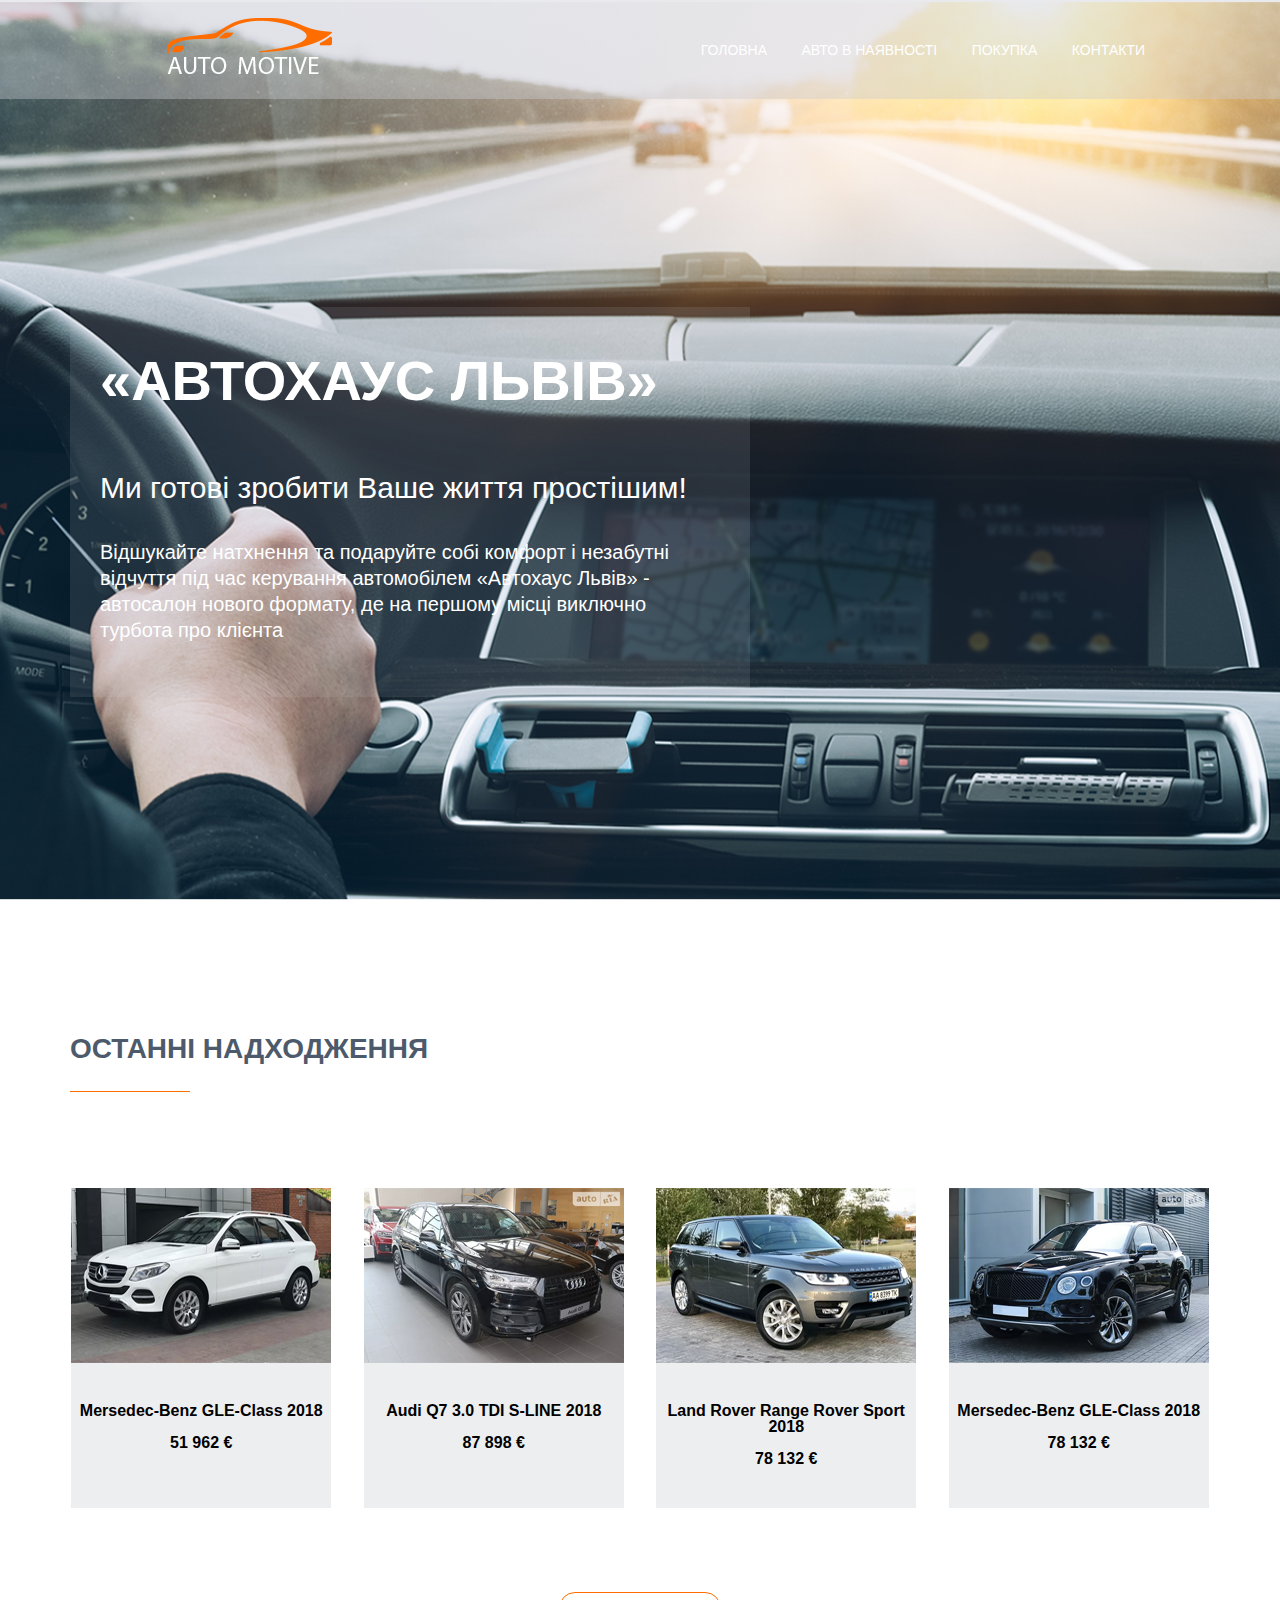
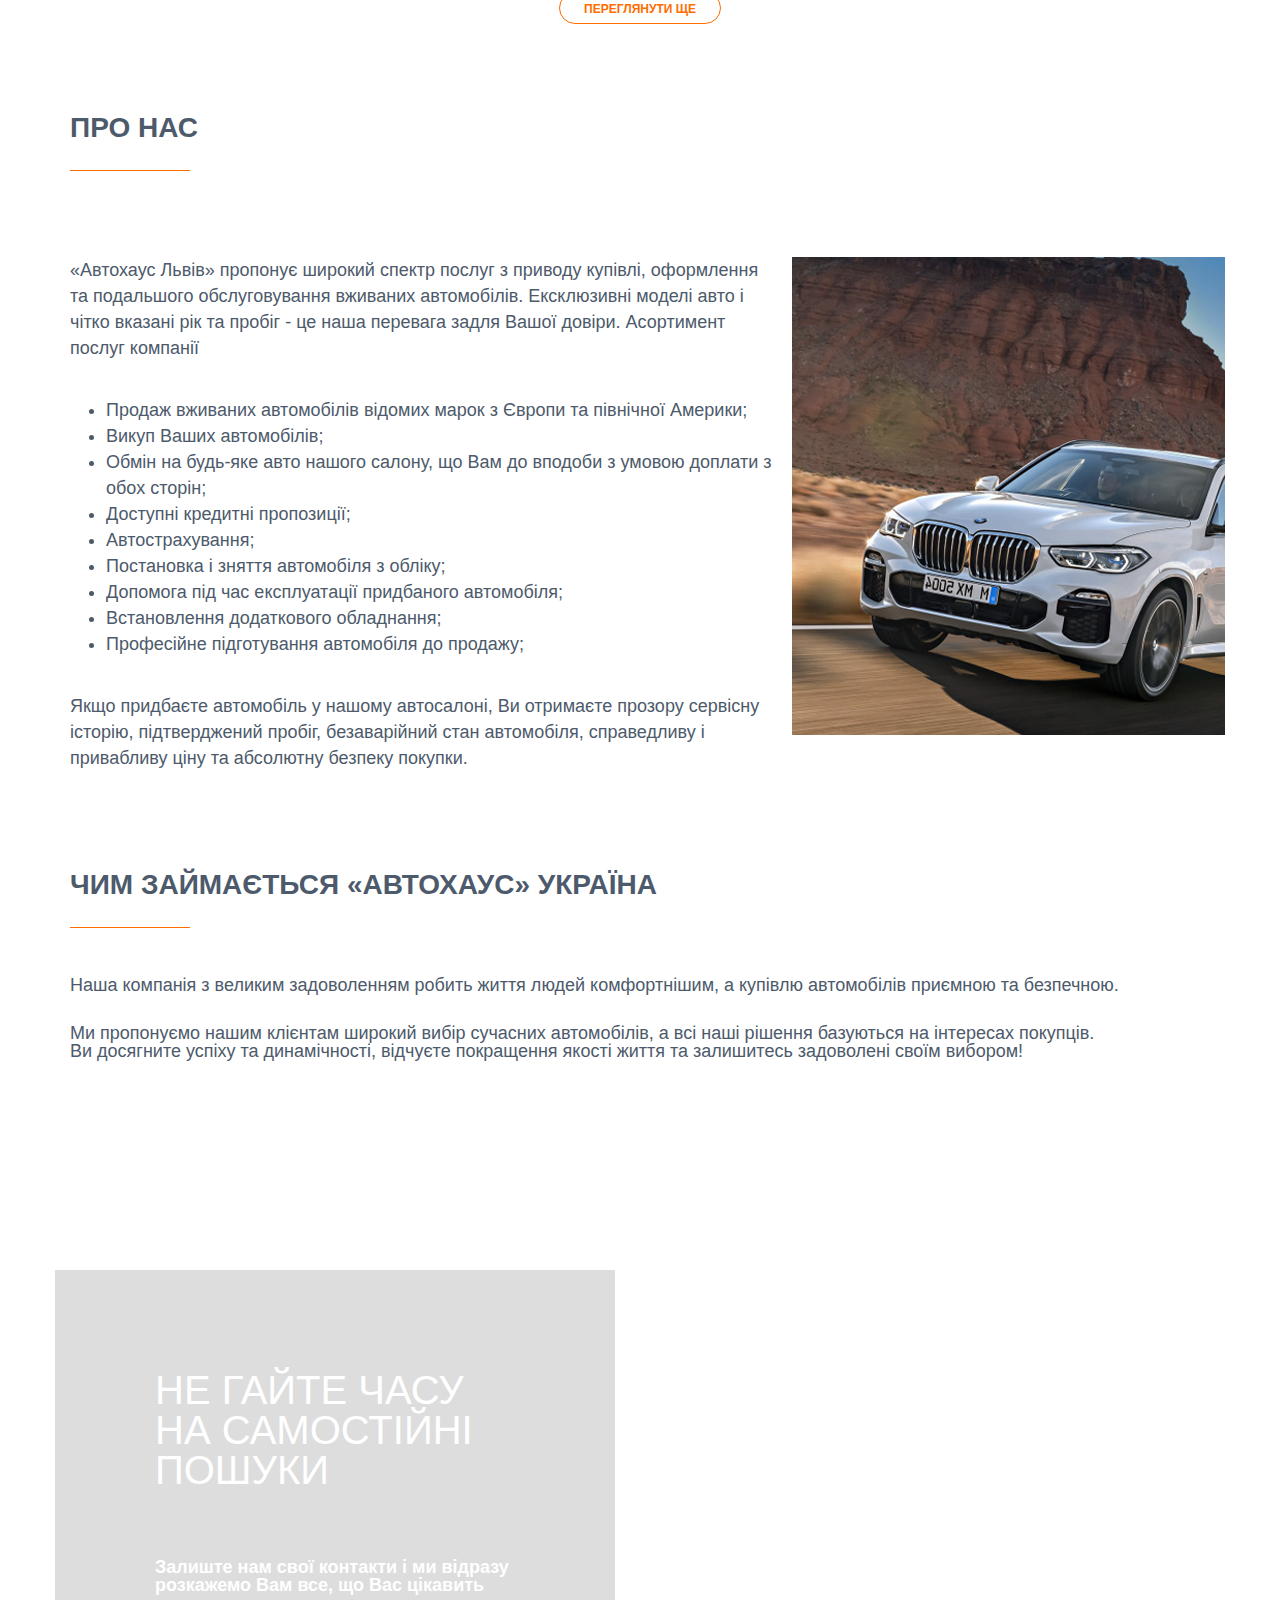
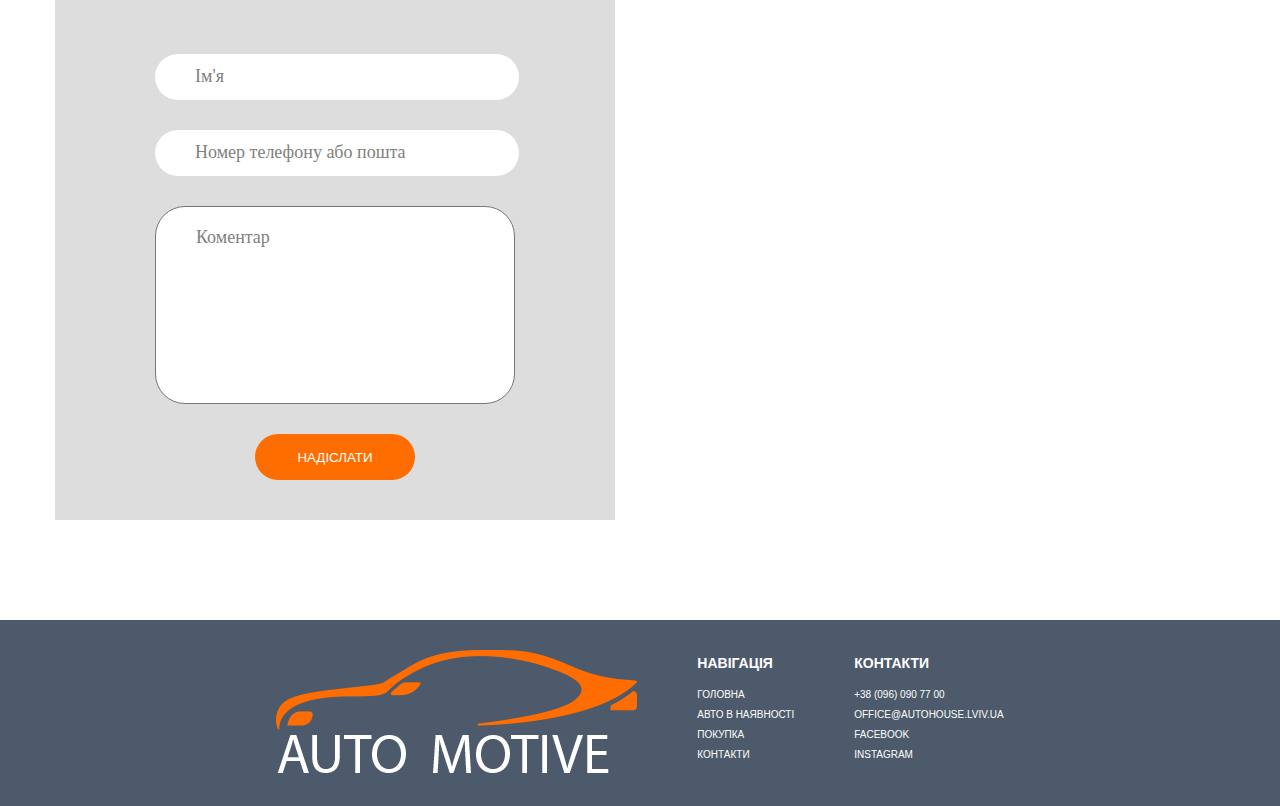
<file: index.html>
<!DOCTYPE html>
<html lang="en">

<head>
    <meta charset="UTF-8">
    <meta http-equiv="X-UA-Compatible" content="IE=edge">
    <meta name="viewport" content="width=device-width, initial-scale=1">
    <title>AutoHouse</title>
    <link rel="stylesheet" href="styles/reset.css">
    <link rel="stylesheet" href="fonts/fonts.css">
    <link rel="stylesheet/less" href="styles/main_all.less">
    <script src="js/less.min.js"></script>
</head>

<body>

    <!--HEAD-->

    <header class="head">
        <nav class="navigation" id="nav">
            <div class="nav_wraper">
                <div class="logo">
                    <img src="images/headerANDnav/LOGO.png" alt="logo">
                </div>
                <div class="nav_cont">
                    <input type="checkbox" id="togle">
                    <label for="togle"><img src="icons/navigation/Hamburger_icon.svg.png" alt="hamb"></label>
                    <ul>
                        <li><a href="index.html">ГОЛОВНА</a></li>
                        <li><a href="auto.html">АВТО В НАЯВНОСТІ</a></li>
                        <li><a href="pokupka.html">ПОКУПКА</a></li>
                        <li><a href="contacts.html">КОНТАКТИ</a></li>
                    </ul>
                </div>


            </div>
        </nav>

        <div class="head_wraper">
            <div class="information_box">
                <h1>«АВТОХАУС ЛЬВІВ»</h1>
                <h2>Ми готові зробити Ваше життя простішим!</h2>
                <p>Відшукайте натхнення та подаруйте собі комфорт і незабутні відчуття під час керування автомобілем «Автохаус Львів» - автосалон нового формату, де на першому місці виключно турбота про клієнта</p>
            </div>
        </div>
    </header>


    <!--MAIN-->

    <!--OFFER-->

    <section class="offers">
        <div class="offers_wraper">
            <div class="teg">
                <h1>ОСТАННІ НАДХОДЖЕННЯ</h1>
                <hr>
            </div>
            <div class="box_info">
                <div class="box_car">
                    <img src="images/offers/car_four.png" alt="car">
                    <p>Mersedec-Benz GLE-Class 2018</p>
                    <span>51 962 €</span>
                </div>
                <div class="box_car">
                    <img src="images/offers/car_tree.png" alt="car">
                    <p>Audi Q7 3.0 TDI S-LINE 2018</p>
                    <span>87 898 €</span>
                </div>
                <div class="box_car">
                    <img src="images/offers/car_two.png" alt="car">
                    <p>Land Rover Range Rover Sport 2018</p>
                    <span>78 132 €</span>
                </div>
                <div class="box_car">
                    <img src="images/offers/car_one.png" alt="car">
                    <p>Mersedec-Benz GLE-Class 2018</p>
                    <span>78 132 €</span>
                </div>
            </div>
            <div class="offer_button">
                <p><a href="auto.html">ПЕРЕГЛЯНУТИ ЩЕ</a></p>
            </div>
        </div>
    </section>

    <!--ABOUT-->


    <section class="about">
        <div class="about_wraper">
            <div class="teg">
                <h1>ПРО НАС</h1>
                <hr>
            </div>
            <div class="about_container">
                <div class="text_box">
                    <p>«Автохаус Львів» пропонує широкий спектр послуг з приводу купівлі, оформлення та подальшого обслуговування вживаних автомобілів. Ексклюзивні моделі авто і чітко вказані рік та пробіг - це наша перевага задля Вашої довіри. Асортимент послуг компанії</p>
                    <ul>
                        <li>Продаж вживаних автомобілів відомих марок з Європи та північної Америки;</li>
                        <li>Викуп Ваших автомобілів;</li>
                        <li>Обмін на будь-яке авто нашого салону, що Вам до вподоби з умовою доплати з обох сторін;</li>
                        <li>Доступні кредитні пропозиції;</li>
                        <li>Автострахування;</li>
                        <li>Постановка і зняття автомобіля з обліку;</li>
                        <li>Допомога під час експлуатації придбаного автомобіля;</li>
                        <li>Встановлення додаткового обладнання;</li>
                        <li>Професійне підготування автомобіля до продажу;</li>
                    </ul>
                    <span>Якщо придбаєте автомобіль у нашому автосалоні, Ви отримаєте прозору сервісну історію, підтверджений пробіг, безаварійний стан автомобіля, справедливу і привабливу ціну та абсолютну безпеку покупки.</span>
                </div>
                <div class="img_box">
                    <img src="images/about/about_img.png" alt="about">
                </div>
            </div>
        </div>
    </section>

    <section class="what_do">
        <div class="what_do_wraper">
            <div class="teg">
                <h1>ЧИМ ЗАЙМАЄТЬСЯ «АВТОХАУС» УКРАЇНА</h1>
                <hr>
            </div>
            <div class="text">
                <p>Наша компанія з великим задоволенням робить життя людей комфортнішим, а купівлю автомобілів приємною та безпечною.</p>
                <span>Ми пропонуємо нашим клієнтам широкий вибір сучасних автомобілів, а всі наші рішення базуються на інтересах покупців.<br>Ви досягните успіху та динамічності, відчуєте покращення якості життя та залишитесь задоволені своїм вибором!
                </span>
            </div>
        </div>
    </section>


    <!--FOOTER-->


    <footer>
        <div class="form_section">
            <div class="form_wraper">
                <div class="form_box">
                    <h1>Не гайте часу на самостійні пошуки</h1>
                    <p>Залиште нам свої контакти і ми відразу розкажемо Вам все, що Вас цікавить</p>
                    <input type="name" placeholder="Ім'я">
                    <input type="email" placeholder="Номер телефону або пошта">
                    <textarea placeholder="Коментар"></textarea>
                    <a href="thanks.html">
                        <input type="submit" value="НАДІСЛАТИ" name="send">
                    </a>
                </div>
            </div>
        </div>

        <div class="foot_section">
            <div class="foot_wraper">
                <div class="logo_foot">
                    <img src="images/headerANDnav/LOGO_footer.png" alt="ft_logo">
                </div>
                <div class="foot_nav">
                    <ul>
                        <p>НАВІГАЦІЯ</p>
                        <li><a href="index.html">ГОЛОВНА</a></li>
                        <li><a href="auto.html">АВТО В НАЯВНОСТІ</a></li>
                        <li><a href="pokupka.html">ПОКУПКА</a></li>
                        <li><a href="contacts.html">КОНТАКТИ</a></li>
                    </ul>
                </div>
                <div class="contacts">
                    <ul>
                        <p>КОНТАКТИ</p>
                        <li>+38 (096) 090 77 00</li>
                        <li>OFFICE@AUTOHOUSE.LVIV.UA</li>
                        <li>FACEBOOK</li>
                        <li>INSTAGRAM</li>
                    </ul>
                </div>
            </div>
        </div>

    </footer>


    <script>
        window.onscroll = function() {
            myFunction()
        };

        var nav = document.getElementById("nav");
        var sticky = nav.offsetTop;

        function myFunction() {
            if (window.pageYOffset > 500) {
                nav.classList.add("fix");
            } else {
                nav.classList.remove("fix");
            }
        }
    </script>

</body>

</html>
</file>
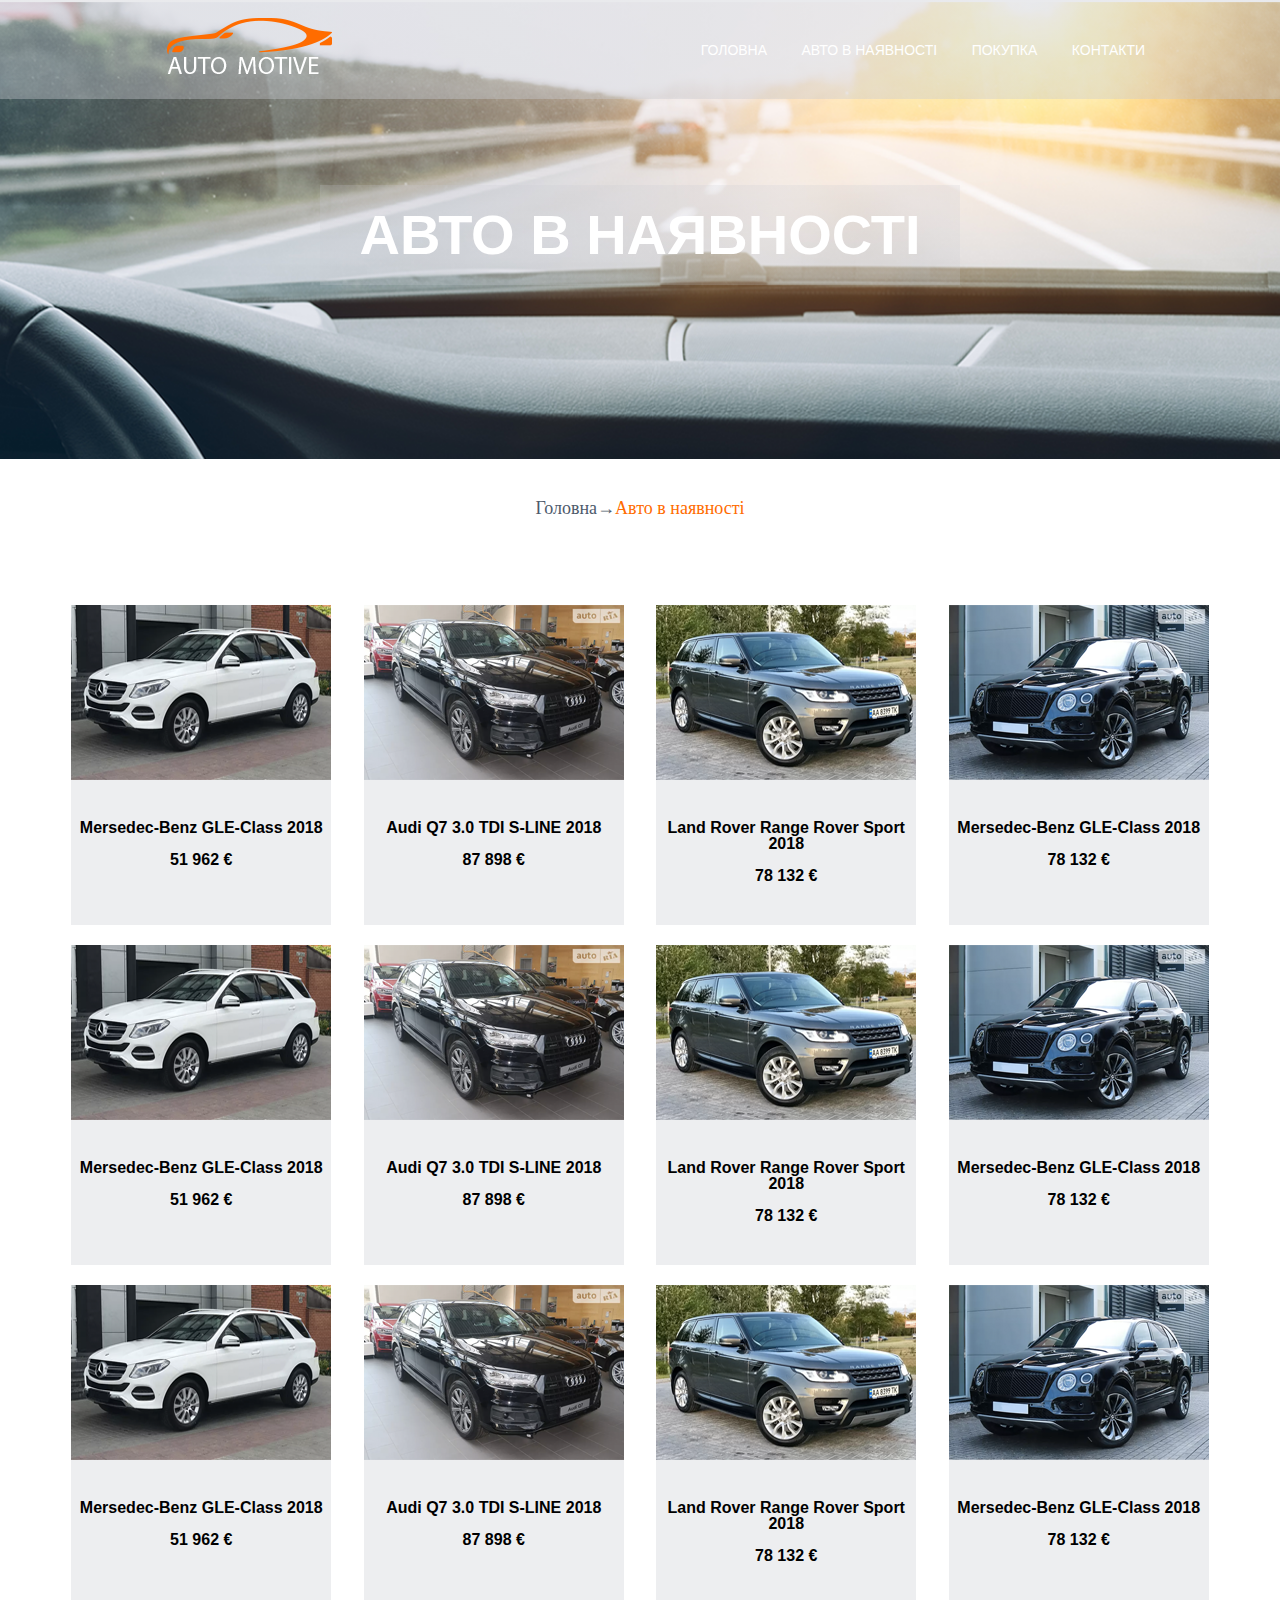
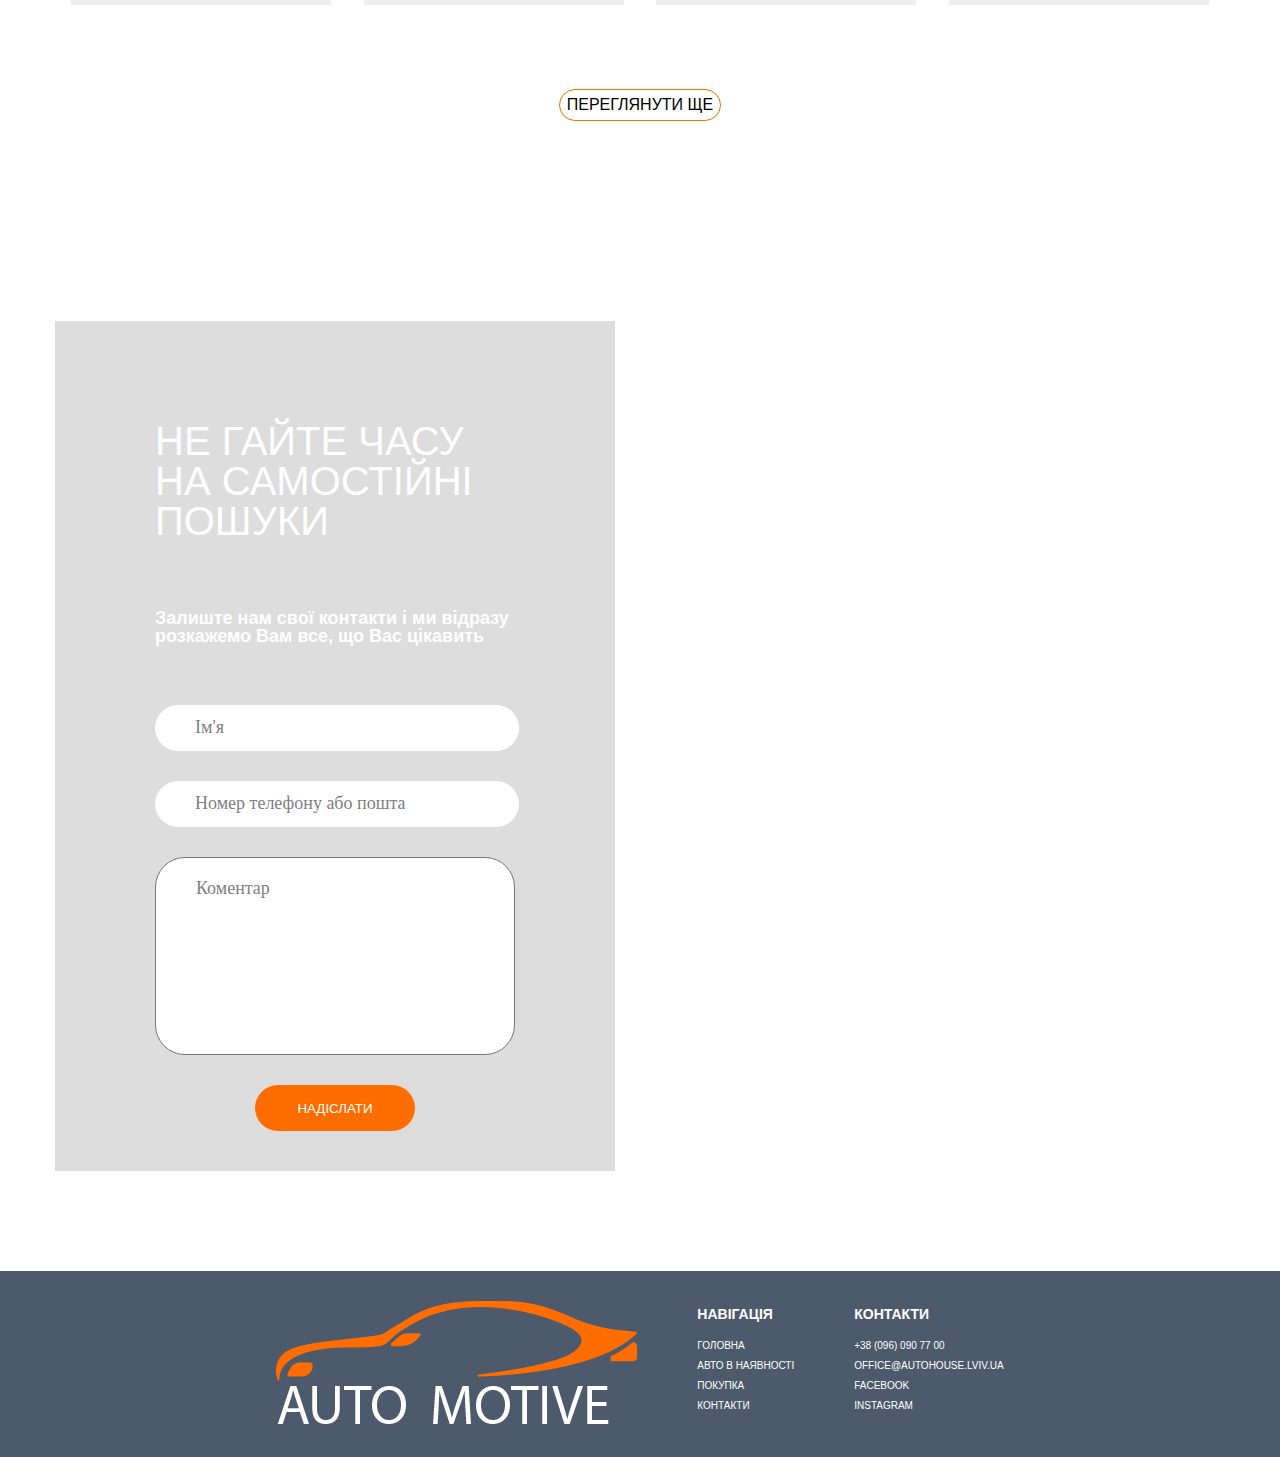
<file: auto.html>
<!DOCTYPE html>
<html lang="en">

<head>
    <meta charset="UTF-8">
    <meta http-equiv="X-UA-Compatible" content="IE=edge">
    <meta name="viewport" content="width=device-width, initial-scale=1">
    <title>AutoHouse</title>
    <link rel="stylesheet" href="styles/reset.css">
    <link rel="stylesheet" href="fonts/fonts.css">
    <link rel="stylesheet/less" href="styles/main_all.less">
    <script src="js/less.min.js"></script>
</head>

<body>

    <!--HEAD-->

    <header class="auto">
        <nav class="navigation" id="nav">
            <div class="nav_wraper">
                <div class="logo">
                    <img src="images/headerANDnav/LOGO.png" alt="logo">
                </div>
             
                    <ul>
                        <li><a href="index.html">ГОЛОВНА</a></li>
                        <li><a href="auto.html">АВТО В НАЯВНОСТІ</a></li>
                        <li><a href="pokupka.html">ПОКУПКА</a></li>
                        <li><a href="contacts.html">КОНТАКТИ</a></li>
                    </ul>
               
            </div>
        </nav>

        <div class="auto_wraper">
            <div class="information_box">
                <h1>АВТО В НАЯВНОСТІ</h1>
            </div>
        </div>
    </header>


    <!--MAIN-->
    <div class="position"> <h4>Головна→<span>Авто в наявності</span></h4></div>
    
    
 <section class="offers">
        <div class="offers_wraper">
            <div class="box_info">
                <div class="box_car">
                    <img src="images/offers/car_four.png" alt="car">
                    <p>Mersedec-Benz GLE-Class 2018</p>
                    <span>51 962 €</span>
                </div>
                <div class="box_car">
                    <img src="images/offers/car_tree.png" alt="car">
                    <p>Audi Q7 3.0 TDI S-LINE 2018</p>
                    <span>87 898 €</span>
                </div>
                <div class="box_car">
                    <img src="images/offers/car_two.png" alt="car">
                    <p>Land Rover Range Rover Sport 2018</p>
                    <span>78 132 €</span>
                </div>
                <div class="box_car">
                    <img src="images/offers/car_one.png" alt="car">
                    <p>Mersedec-Benz GLE-Class 2018</p>
                    <span>78 132 €</span>
                </div>
                 <div class="box_car">
                    <img src="images/offers/car_four.png" alt="car">
                    <p>Mersedec-Benz GLE-Class 2018</p>
                    <span>51 962 €</span>
                </div>
                <div class="box_car">
                    <img src="images/offers/car_tree.png" alt="car">
                    <p>Audi Q7 3.0 TDI S-LINE 2018</p>
                    <span>87 898 €</span>
                </div>
                <div class="box_car">
                    <img src="images/offers/car_two.png" alt="car">
                    <p>Land Rover Range Rover Sport 2018</p>
                    <span>78 132 €</span>
                </div>
                <div class="box_car">
                    <img src="images/offers/car_one.png" alt="car">
                    <p>Mersedec-Benz GLE-Class 2018</p>
                    <span>78 132 €</span>
                </div>
                 <div class="box_car">
                    <img src="images/offers/car_four.png" alt="car">
                    <p>Mersedec-Benz GLE-Class 2018</p>
                    <span>51 962 €</span>
                </div>
                <div class="box_car">
                    <img src="images/offers/car_tree.png" alt="car">
                    <p>Audi Q7 3.0 TDI S-LINE 2018</p>
                    <span>87 898 €</span>
                </div>
                <div class="box_car">
                    <img src="images/offers/car_two.png" alt="car">
                    <p>Land Rover Range Rover Sport 2018</p>
                    <span>78 132 €</span>
                </div>
                <div class="box_car">
                    <img src="images/offers/car_one.png" alt="car">
                    <p>Mersedec-Benz GLE-Class 2018</p>
                    <span>78 132 €</span>
                </div>
            </div>
            <div class="offer_button">
                <p>ПЕРЕГЛЯНУТИ ЩЕ</p>
            </div>
        </div>
    </section>
   

    <!--FOOTER-->


    <footer>
        <div class="form_section">
            <div class="form_wraper">
                <div class="form_box">
                    <h1>Не гайте часу на самостійні пошуки</h1>
                    <p>Залиште нам свої контакти і ми відразу розкажемо Вам все, що Вас цікавить</p>
                    <input type="name" placeholder="Ім'я">
                    <input type="email" placeholder="Номер телефону або пошта">
                    <textarea placeholder="Коментар"></textarea>
                    <a href="thanks.html">
                    <input type="submit" value="НАДІСЛАТИ" name="send" >
                    </a>
                </div>
            </div>
        </div>

        <div class="foot_section">
            <div class="foot_wraper">
                <div class="logo_foot">
                    <img src="images/headerANDnav/LOGO_footer.png" alt="ft_logo">
                </div>
                <div class="foot_nav">
                    <ul>
                        <p>НАВІГАЦІЯ</p>
                        <li><a href="index.html">ГОЛОВНА</a></li>
                        <li><a href="auto.html">АВТО В НАЯВНОСТІ</a></li>
                        <li><a href="pokupka.html">ПОКУПКА</a></li>
                        <li><a href="contacts.html">КОНТАКТИ</a></li>
                    </ul>
                </div>
                <div class="contacts">
                    <ul>
                        <p>КОНТАКТИ</p>
                        <li>+38 (096) 090 77 00</li>
                        <li>OFFICE@AUTOHOUSE.LVIV.UA</li>
                        <li>FACEBOOK</li>
                        <li>INSTAGRAM</li>
                    </ul>
                </div>
            </div>
        </div>

    </footer>


    <script>
        window.onscroll = function() {
            myFunction()
        };

        var nav = document.getElementById("nav");
        var sticky = nav.offsetTop;

        function myFunction() {
            if (window.pageYOffset > 500) {
                nav.classList.add("fix");
            } else {
                nav.classList.remove("fix");
            }
        }

    </script>

</body>

</html>
</file>
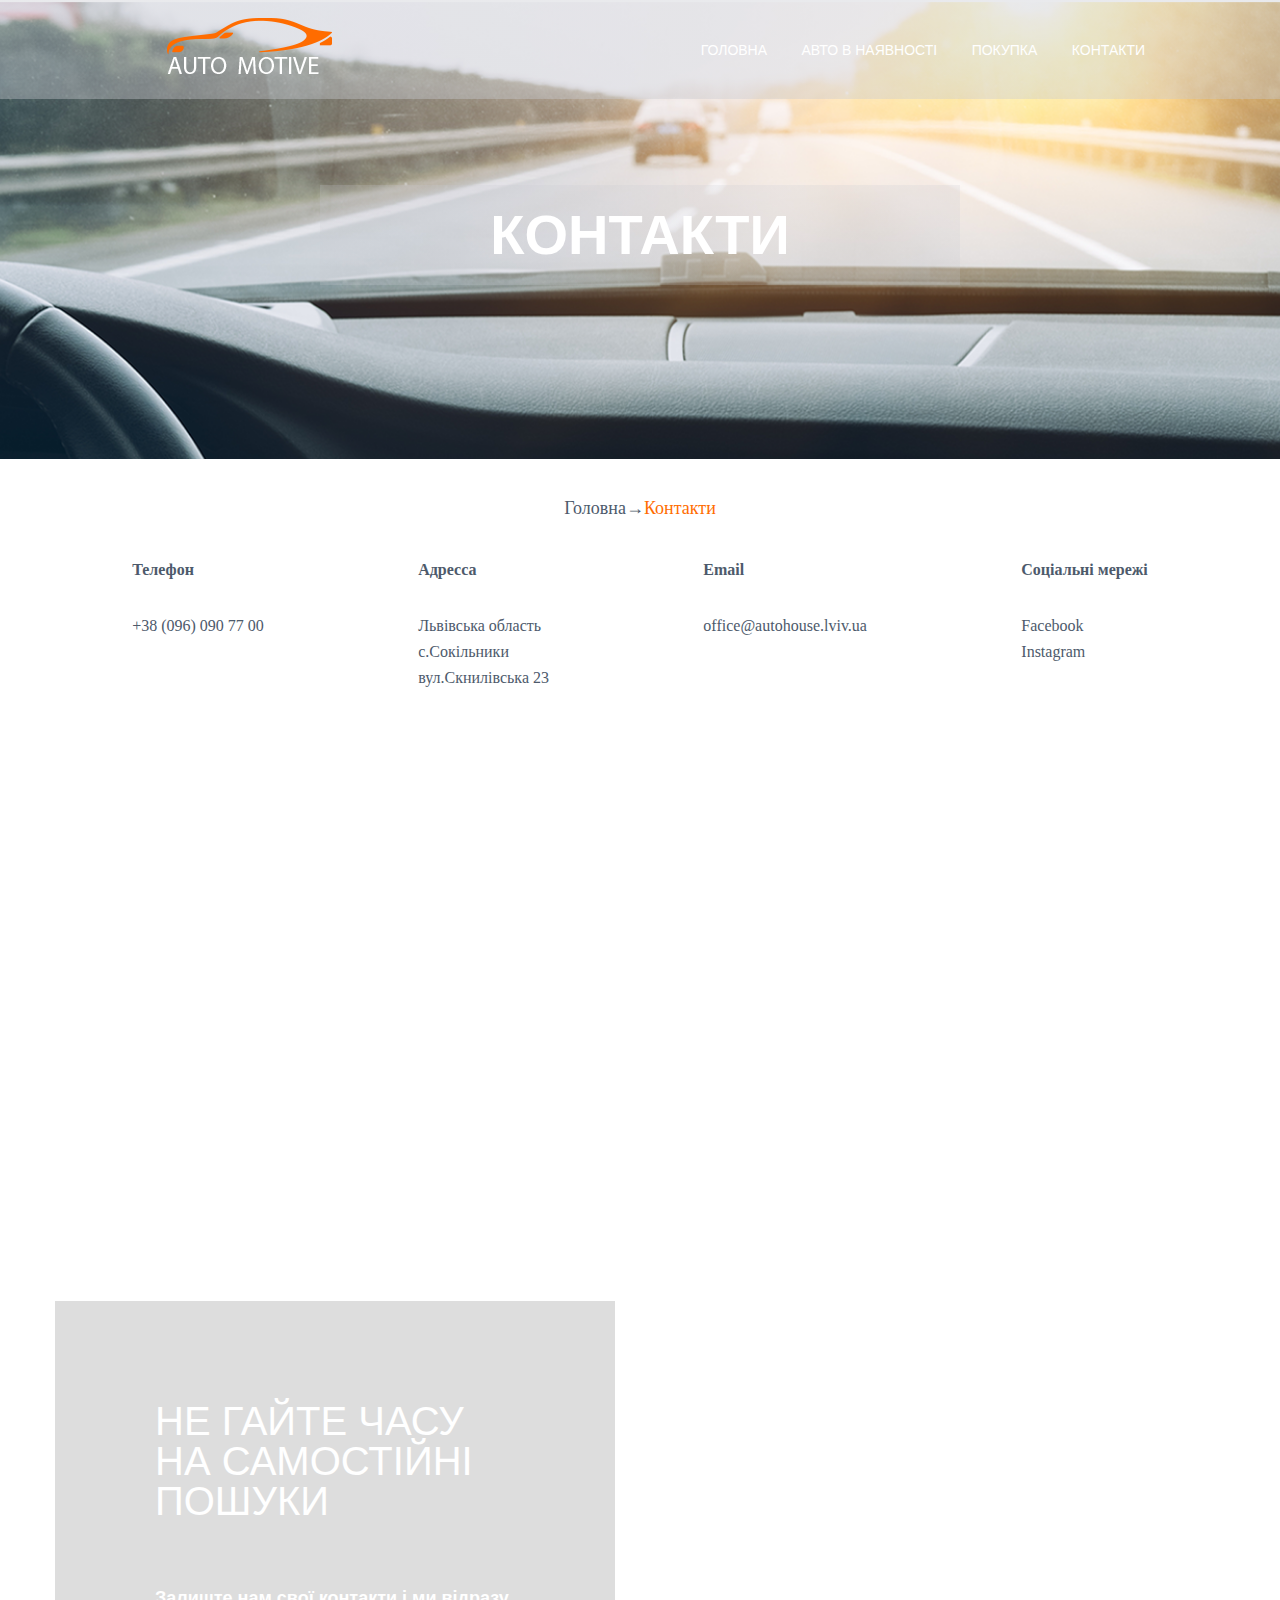
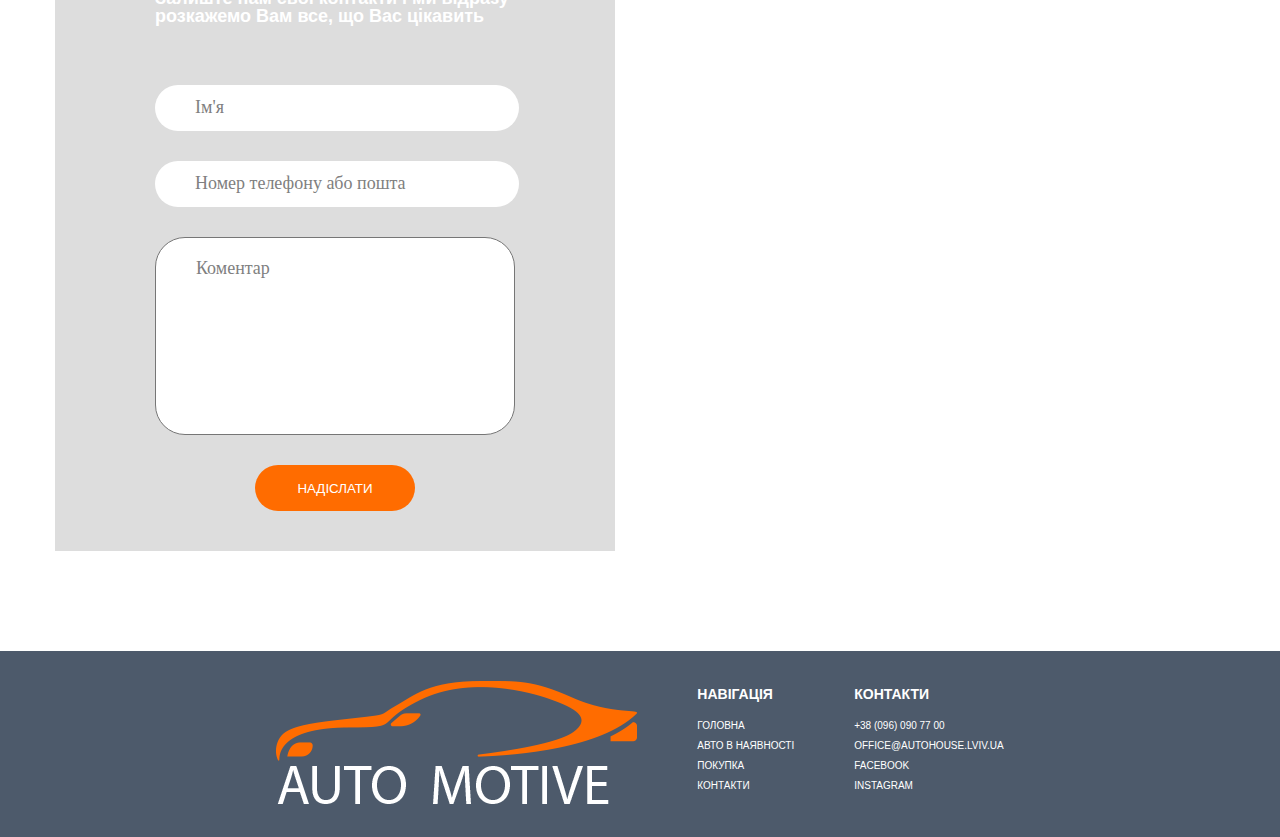
<file: contacts.html>
<!DOCTYPE html>
<html lang="en">

<head>
    <meta charset="UTF-8">
    <meta http-equiv="X-UA-Compatible" content="IE=edge">
    <meta name="viewport" content="width=device-width, initial-scale=1">
    <title>AutoHouse</title>
    <link rel="stylesheet" href="styles/reset.css">
    <link rel="stylesheet" href="fonts/fonts.css">
    <link rel="stylesheet/less" href="styles/main_all.less">
    <script src="js/less.min.js"></script>
</head>

<body>

    <!--HEAD-->

    <header class="cont">
        <nav class="navigation" id="nav">
            <div class="nav_wraper">
                <div class="logo">
                    <img src="images/headerANDnav/LOGO.png" alt="logo">
                </div>
             
                    <ul>
                        <li><a href="index.html">ГОЛОВНА</a></li>
                        <li><a href="auto.html">АВТО В НАЯВНОСТІ</a></li>
                        <li><a href="pokupka.html">ПОКУПКА</a></li>
                        <li><a href="contacts.html">КОНТАКТИ</a></li>
                    </ul>
               
            </div>
        </nav>

        <div class="cont_wraper">
            <div class="information_box">
                <h1>КОНТАКТИ</h1>
            </div>
        </div>
    </header>


    <!--MAIN-->
    <div class="position"> <h4>Головна→<span>Контакти</span></h4></div>
    
    <div class="cont_info">
       <div class="info_wraper">
           <ul>Телефон
               <li>+38 (096) 090 77 00</li>
           </ul>
           <ul>Адресса
               <li>Львівська область<br>с.Сокільники<br>вул.Скнилівська 23</li>
           </ul>
           <ul>Email
               <li>office@autohouse.lviv.ua</li>
           </ul>
           <ul>Соціальні мережі
               <li>Facebook<br>Instagram</li>
           </ul>
         
       </div>
         <iframe src="https://www.google.com/maps/embed?pb=!1m18!1m12!1m3!1d2574.577685238805!2d23.972115715708373!3d49.81280677939252!2m3!1f0!2f0!3f0!3m2!1i1024!2i768!4f13.1!3m3!1m2!1s0x473ae70cb72fd69b%3A0x36a24b8fb40a267d!2z0LLRg9C70LjRhtGPINCh0LrQvdC40LvRltCy0YHRjNC60LAsIDIzLCDQm9GM0LLRltCyLCDQm9GM0LLRltCy0YHRjNC60LAg0L7QsdC70LDRgdGC0YwsIDc5MDAw!5e0!3m2!1suk!2sua!4v1539589909464" frameborder="0" style="border:0" allowfullscreen></iframe>
    </div>
    
    
 
   

    <!--FOOTER-->


    <footer>
        <div class="form_section">
            <div class="form_wraper">
                <div class="form_box">
                    <h1>Не гайте часу на самостійні пошуки</h1>
                    <p>Залиште нам свої контакти і ми відразу розкажемо Вам все, що Вас цікавить</p>
                    <input type="name" placeholder="Ім'я">
                    <input type="email" placeholder="Номер телефону або пошта">
                    <textarea placeholder="Коментар"></textarea>
                    <a href="thanks.html">
                    <input type="submit" value="НАДІСЛАТИ" name="send" >
                    </a>
                </div>
            </div>
        </div>

        <div class="foot_section">
            <div class="foot_wraper">
                <div class="logo_foot">
                    <img src="images/headerANDnav/LOGO_footer.png" alt="ft_logo">
                </div>
                <div class="foot_nav">
                    <ul>
                        <p>НАВІГАЦІЯ</p>
                        <li><a href="index.html">ГОЛОВНА</a></li>
                        <li><a href="auto.html">АВТО В НАЯВНОСТІ</a></li>
                        <li><a href="pokupka.html">ПОКУПКА</a></li>
                        <li><a href="contacts.html">КОНТАКТИ</a></li>
                    </ul>
                </div>
                <div class="contacts">
                    <ul>
                        <p>КОНТАКТИ</p>
                        <li>+38 (096) 090 77 00</li>
                        <li>OFFICE@AUTOHOUSE.LVIV.UA</li>
                        <li>FACEBOOK</li>
                        <li>INSTAGRAM</li>
                    </ul>
                </div>
            </div>
        </div>

    </footer>


    <script>
        window.onscroll = function() {
            myFunction()
        };

        var nav = document.getElementById("nav");
        var sticky = nav.offsetTop;

        function myFunction() {
            if (window.pageYOffset > 500) {
                nav.classList.add("fix");
            } else {
                nav.classList.remove("fix");
            }
        }

    </script>

</body>

</html>
</file>
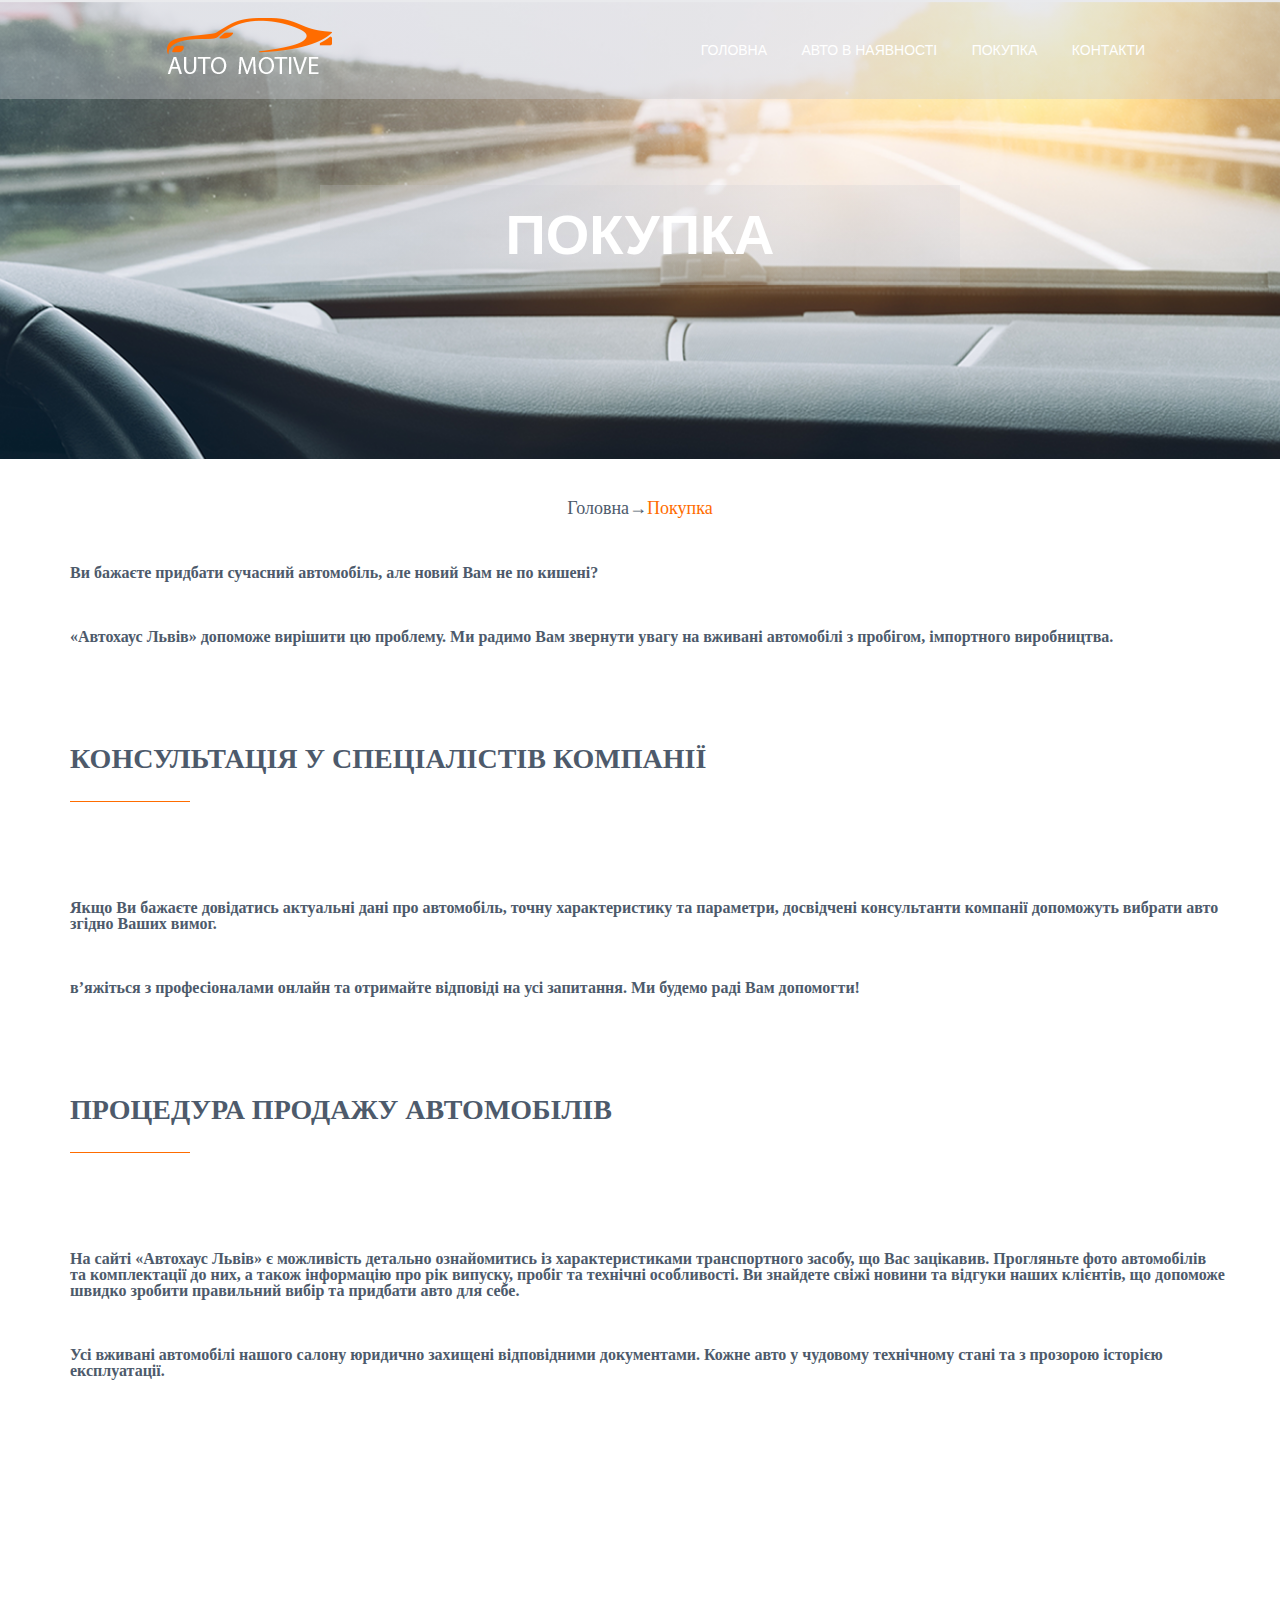
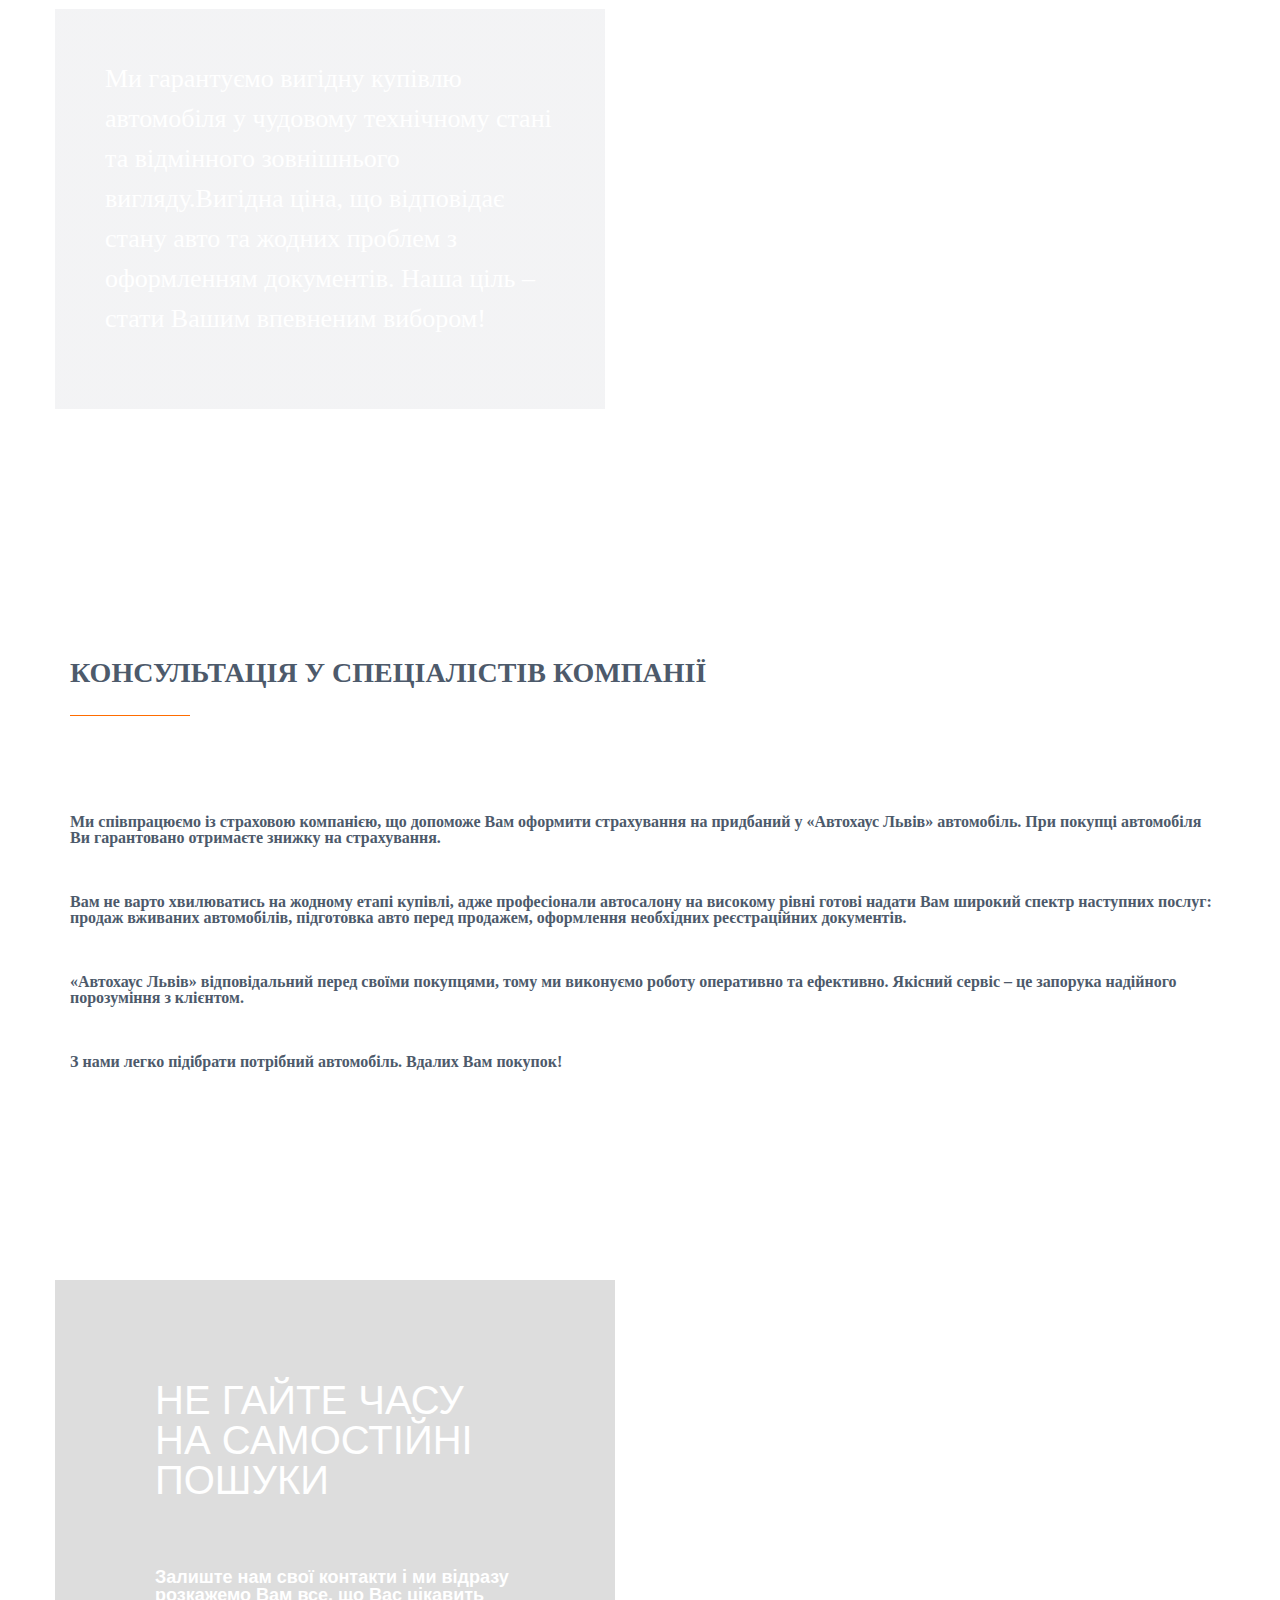
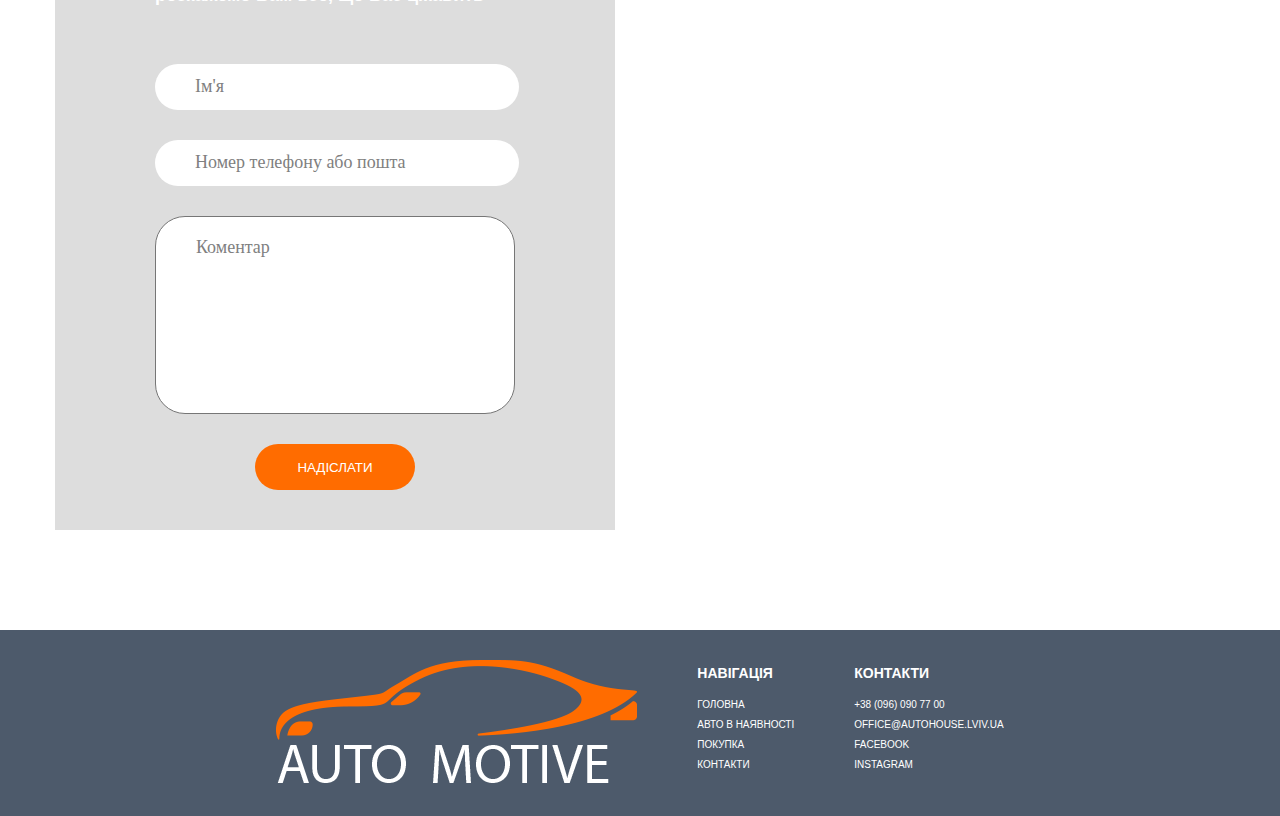
<file: pokupka.html>
<!DOCTYPE html>
<html lang="en">

<head>
    <meta charset="UTF-8">
    <meta http-equiv="X-UA-Compatible" content="IE=edge">
    <meta name="viewport" content="width=device-width, initial-scale=1">
    <title>AutoHouse</title>
    <link rel="stylesheet" href="styles/reset.css">
    <link rel="stylesheet" href="fonts/fonts.css">
    <link rel="stylesheet/less" href="styles/main_all.less">
    <script src="js/less.min.js"></script>
</head>

<body>

    <!--HEAD-->

    <header class="pocupka">
        <nav class="navigation" id="nav">
            <div class="nav_wraper">
                <div class="logo">
                    <img src="images/headerANDnav/LOGO.png" alt="logo">
                </div>

                <ul>
                    <li><a href="index.html">ГОЛОВНА</a></li>
                    <li><a href="auto.html">АВТО В НАЯВНОСТІ</a></li>
                    <li><a href="pokupka.html">ПОКУПКА</a></li>
                    <li><a href="contacts.html">КОНТАКТИ</a></li>
                </ul>

            </div>
        </nav>

        <div class="pocupka_wraper">
            <div class="information_box">
                <h1>ПОКУПКА</h1>
            </div>
        </div>
    </header>


    <!--MAIN-->
   <div class="position"> <h4>Головна→<span>Покупка</span></h4></div>
    <section class="iformation">
        <div class="information_wraper">
           
            <p>Ви бажаєте придбати сучасний автомобіль, але новий Вам не по кишені?</p>
            <p>«Автохаус Львів» допоможе вирішити цю проблему. Ми радимо Вам звернути увагу на вживані автомобілі з пробігом, імпортного виробництва.</p>
            <div class="header">
                <h1>КОНСУЛЬТАЦІЯ У СПЕЦІАЛІСТІВ КОМПАНІЇ</h1>
                <hr>
            </div>
            <p>Якщо Ви бажаєте довідатись актуальні дані про автомобіль, точну характеристику та параметри, досвідчені консультанти компанії допоможуть вибрати авто згідно Ваших вимог.</p>
            <p>в’яжіться з професіоналами онлайн та отримайте відповіді на усі запитання. Ми будемо раді Вам допомогти!</p>
            <div class="header">
                <h1>ПРОЦЕДУРА ПРОДАЖУ АВТОМОБІЛІВ</h1>
                <hr>
            </div>
            <p>На сайті «Автохаус Львів» є можливість детально ознайомитись із характеристиками транспортного засобу, що Вас зацікавив. Прогляньте фото автомобілів та комплектації до них, а також інформацію про рік випуску, пробіг та технічні особливості. Ви знайдете свіжі новини та відгуки наших клієнтів, що допоможе швидко зробити правильний вибір та придбати авто для себе.</p>
            <p>Усі вживані автомобілі нашого салону юридично захищені відповідними документами. Кожне авто у чудовому технічному стані та з прозорою історією експлуатації.</p>
        </div>
    </section>

    <section class="poc_section">
        <div class="poc_wraper">
            <div class="poc_block">
                <h1>Ми гарантуємо вигідну купівлю автомобіля у чудовому технічному стані та відмінного зовнішнього вигляду.Вигідна ціна, що відповідає стану авто та жодних проблем з оформленням документів. Наша ціль – стати Вашим впевненим вибором!</h1>
            </div>
        </div>
    </section>

    <section class="iformation">
        <div class="information_wraper">
            <div class="header">
                <h1>КОНСУЛЬТАЦІЯ У СПЕЦІАЛІСТІВ КОМПАНІЇ</h1>
                <hr>
            </div>
            <p>Ми співпрацюємо із страховою компанією, що допоможе Вам оформити страхування на придбаний у «Автохаус Львів» автомобіль. При покупці автомобіля Ви гарантовано отримаєте знижку на страхування.</p>
            <p>Вам не варто хвилюватись на жодному етапі купівлі, адже професіонали автосалону на високому рівні готові надати Вам широкий спектр наступних послуг: продаж вживаних автомобілів, підготовка авто перед продажем, оформлення необхідних реєстраційних документів.</p>
            <p>«Автохаус Львів» відповідальний перед своїми покупцями, тому ми виконуємо роботу оперативно та ефективно. Якісний сервіс – це запорука надійного порозуміння з клієнтом.</p>
            <p>З нами легко підібрати потрібний автомобіль. Вдалих Вам покупок!</p>
        </div>
    </section>

    <div class="empty"></div>


    <!--FOOTER-->


    <footer>
        <div class="form_section">
            <div class="form_wraper">
                <div class="form_box">
                    <h1>Не гайте часу на самостійні пошуки</h1>
                    <p>Залиште нам свої контакти і ми відразу розкажемо Вам все, що Вас цікавить</p>
                    <input type="name" placeholder="Ім'я">
                    <input type="email" placeholder="Номер телефону або пошта">
                    <textarea placeholder="Коментар"></textarea>
                    <a href="thanks.html">
                    <input type="submit" value="НАДІСЛАТИ" name="send" >
                    </a>
                </div>
            </div>
        </div>

        <div class="foot_section">
            <div class="foot_wraper">
                <div class="logo_foot">
                    <img src="images/headerANDnav/LOGO_footer.png" alt="ft_logo">
                </div>
                <div class="foot_nav">
                    <ul>
                        <p>НАВІГАЦІЯ</p>
                        <li><a href="index.html">ГОЛОВНА</a></li>
                        <li><a href="auto.html">АВТО В НАЯВНОСТІ</a></li>
                        <li><a href="pokupka.html">ПОКУПКА</a></li>
                        <li><a href="contacts.html">КОНТАКТИ</a></li>
                    </ul>
                </div>
                <div class="contacts">
                    <ul>
                        <p>КОНТАКТИ</p>
                        <li>+38 (096) 090 77 00</li>
                        <li>OFFICE@AUTOHOUSE.LVIV.UA</li>
                        <li>FACEBOOK</li>
                        <li>INSTAGRAM</li>
                    </ul>
                </div>
            </div>
        </div>

    </footer>


    <script>
        window.onscroll = function() {
            myFunction()
        };

        var nav = document.getElementById("nav");
        var sticky = nav.offsetTop;

        function myFunction() {
            if (window.pageYOffset > 500) {
                nav.classList.add("fix");
            } else {
                nav.classList.remove("fix");
            }
        }
    </script>

</body>

</html>
</file>
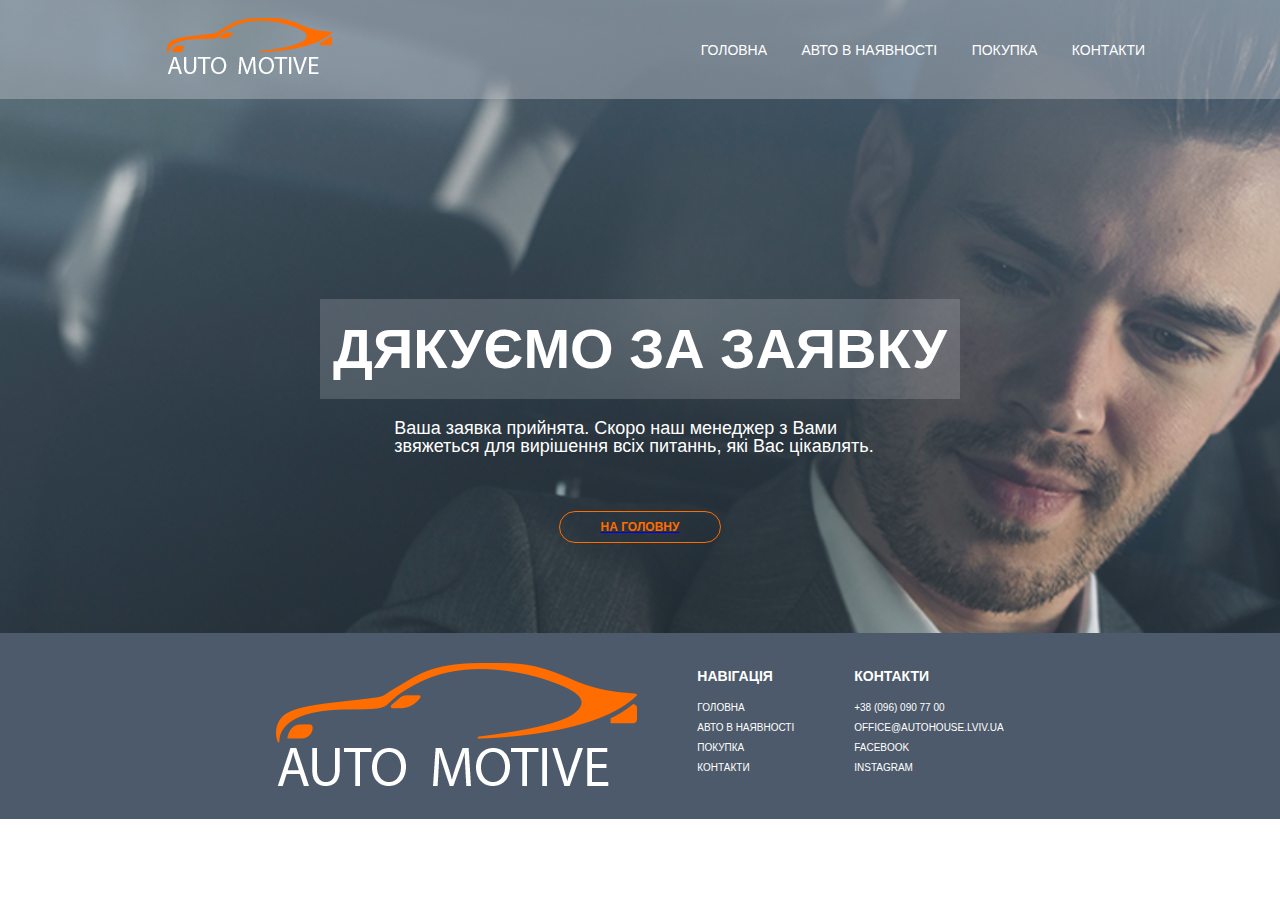
<file: thanks.html>
<!DOCTYPE html>
<html lang="en">

<head>
    <meta charset="UTF-8">
    <meta http-equiv="X-UA-Compatible" content="IE=edge">
    <meta name="viewport" content="width=device-width, initial-scale=1">
    <title>AutoHouse</title>
    <link rel="stylesheet" href="styles/reset.css">
    <link rel="stylesheet" href="fonts/fonts.css">
    <link rel="stylesheet/less" href="styles/main_all.less">
    <script src="js/less.min.js"></script>
</head>

<body>

    <!--HEAD-->

    <header class="thanks">
        <nav class="navigation" id="nav">
            <div class="nav_wraper">
                <div class="logo">
                    <img src="images/headerANDnav/LOGO.png" alt="logo">
                </div>
             
                    <ul>
                        <li><a href="index.html">ГОЛОВНА</a></li>
                        <li><a href="auto.html">АВТО В НАЯВНОСТІ</a></li>
                        <li><a href="pokupka.html">ПОКУПКА</a></li>
                        <li><a href="contacts.html">КОНТАКТИ</a></li>
                    </ul>
               
            </div>
        </nav>

        <div class="thanks_wraper">
            <div class="information_box">
                <h1>ДЯКУЄМО ЗА ЗАЯВКУ</h1>
            </div>
            <p>Ваша заявка прийнята. Скоро наш менеджер з Вами звяжеться для вирішення всіх питаннь, які Вас цікавлять.</p>
            <div class="but_hed">
                <a href="index.html"><p>НА ГОЛОВНУ</p></a>
            </div>
        </div>
    </header>


    

    <!--FOOTER-->


    <footer>
        <div class="foot_section">
            <div class="foot_wraper">
                <div class="logo_foot">
                    <img src="images/headerANDnav/LOGO_footer.png" alt="ft_logo">
                </div>
                <div class="foot_nav">
                    <ul>
                        <p>НАВІГАЦІЯ</p>
                        <li><a href="">ГОЛОВНА</a></li>
                        <li><a href="">АВТО В НАЯВНОСТІ</a></li>
                        <li><a href="">ПОКУПКА</a></li>
                        <li><a href="">КОНТАКТИ</a></li>
                    </ul>
                </div>
                <div class="contacts">
                    <ul>
                        <p>КОНТАКТИ</p>
                        <li>+38 (096) 090 77 00</li>
                        <li>OFFICE@AUTOHOUSE.LVIV.UA</li>
                        <li>FACEBOOK</li>
                        <li>INSTAGRAM</li>
                    </ul>
                </div>
            </div>
        </div>

    </footer>


    <script>
        window.onscroll = function() {
            myFunction()
        };

        var nav = document.getElementById("nav");
        var sticky = nav.offsetTop;

        function myFunction() {
            if (window.pageYOffset > 500) {
                nav.classList.add("fix");
            } else {
                nav.classList.remove("fix");
            }
        }

    </script>

</body>

</html>
</file>
<file: fonts/fonts.css>
@font-face {
  font-family: 'Varela-Regular';
  src: url('fonts/varela/Varela-Regular.eot');
  src: url('fonts/varela/Varela-Regular.woff') format('woff2'),
       url('fonts/varela/Varela-Regular.eot?#iefix') format('embedded-opentype');
  font-weight: normal;
  font-style: normal;
}

@font-face {
  font-family: 'Varela';
  src: url('varela/Varela.woff') format('woff'),
       url('varela/Varela.ttf') format('truetype'),
       url('varela/Varela.svg#Varela') format('svg');
  font-weight: normal;
  font-style: normal;
}

@font-face {
  font-family: 'OpenSans-Regular';
  src: url('openSansRegular/OpenSans-Regular.eot');
  src: url('openSansRegular/OpenSans-Regular.woff2') format('woff2'),
       url('openSansRegular/OpenSans-Regular.woff') format('woff'),
       url('/fonts/openSansRegular/OpenSans-Regular.ttf') format('truetype'),
       url('/fonts/openSansRegular/OpenSans-Regular.svg#OpenSans-Regular') format('svg'),
       url('/fonts/openSansRegular/OpenSans-Regular.eot?#iefix') format('embedded-opentype');
  font-weight: normal;
  font-style: normal;
}
</file>
